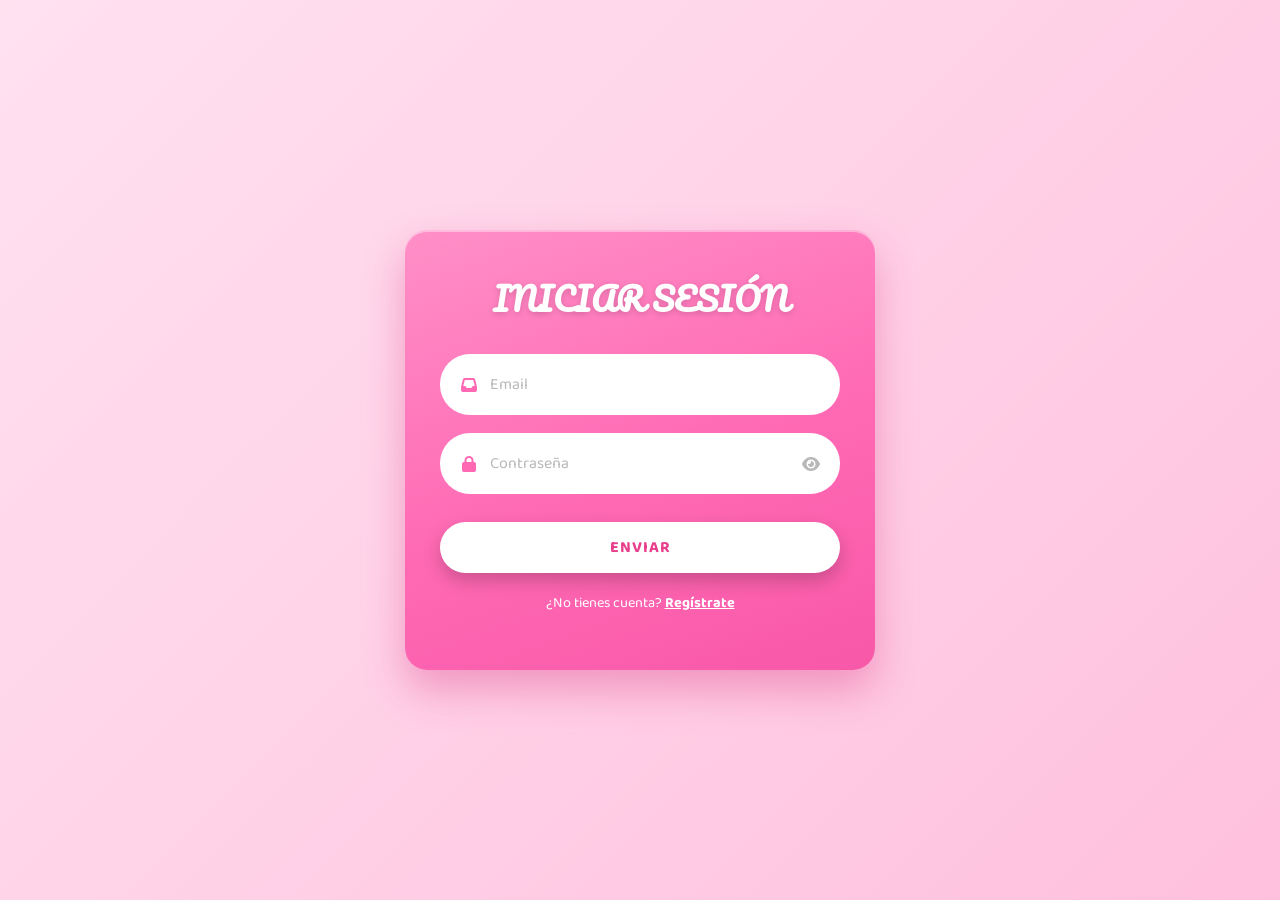
<file: Login/index.html>
<!DOCTYPE html>
<html lang="en">

<head>
    <meta charset="UTF-8">
    <meta name="viewport" content="width=device-width, initial-scale=1.0">
    <title>Formulario cliente</title>
    <link rel="preconnect" href="https://fonts.googleapis.com">
    <link href="https://fonts.googleapis.com/css2?family=Pacifico&family=Baloo+2:wght@400;600;700&display=swap"
        rel="stylesheet">
    <link rel="stylesheet" href="Styles/styles.css">
    <link rel="stylesheet" href="Styles/menu.css">
    <link rel="stylesheet" href="https://cdnjs.cloudflare.com/ajax/libs/font-awesome/6.5.0/css/all.min.css">
    <link href="https://fonts.googleapis.com/css2?family=Pacifico&family=Baloo+2:wght@400;600;700&family=Dancing+Script:wght@700&display=swap" rel="stylesheet">
</head>

<body>
    <div class="container">
        <a href="home.html" class="volver"><i class="fa-solid fa-arrow-left"></i> Volver</a>
        <h1>CLIENTE</h1>
        <p id="mensajeGuardado" class="mensaje-exito"></p>
        <form id="formulario" action="formulario">
            <input type="hidden" id="idCliente" name="idCliente">
            <div class="campo">
                <i class="fa-solid fa-user"></i>
                <input type="text" name="nombreCompleto" id="nombreCompleto" placeholder="Nombre completo">
            </div>
            <div class="campo">
                <i class="fa-solid fa-calendar"></i>
                <input type="date" name="fechaNacimiento" id="fechaNacimiento" placeholder="Fecha de nacimiento">
            </div>
            <div class="campo">
                <i class="fa-solid fa-inbox"></i>
                <input type="email" name="correo" id="correo" placeholder="Correo" readonly>
            </div>
            <div class="campo">
                <button type="submit">Guardar</button>
        </form>
    </div>

    <script src="Scrips/scrip.js"></script>
    <script src="Scrips/menu.js"></script>

</body>

</html>
</file>
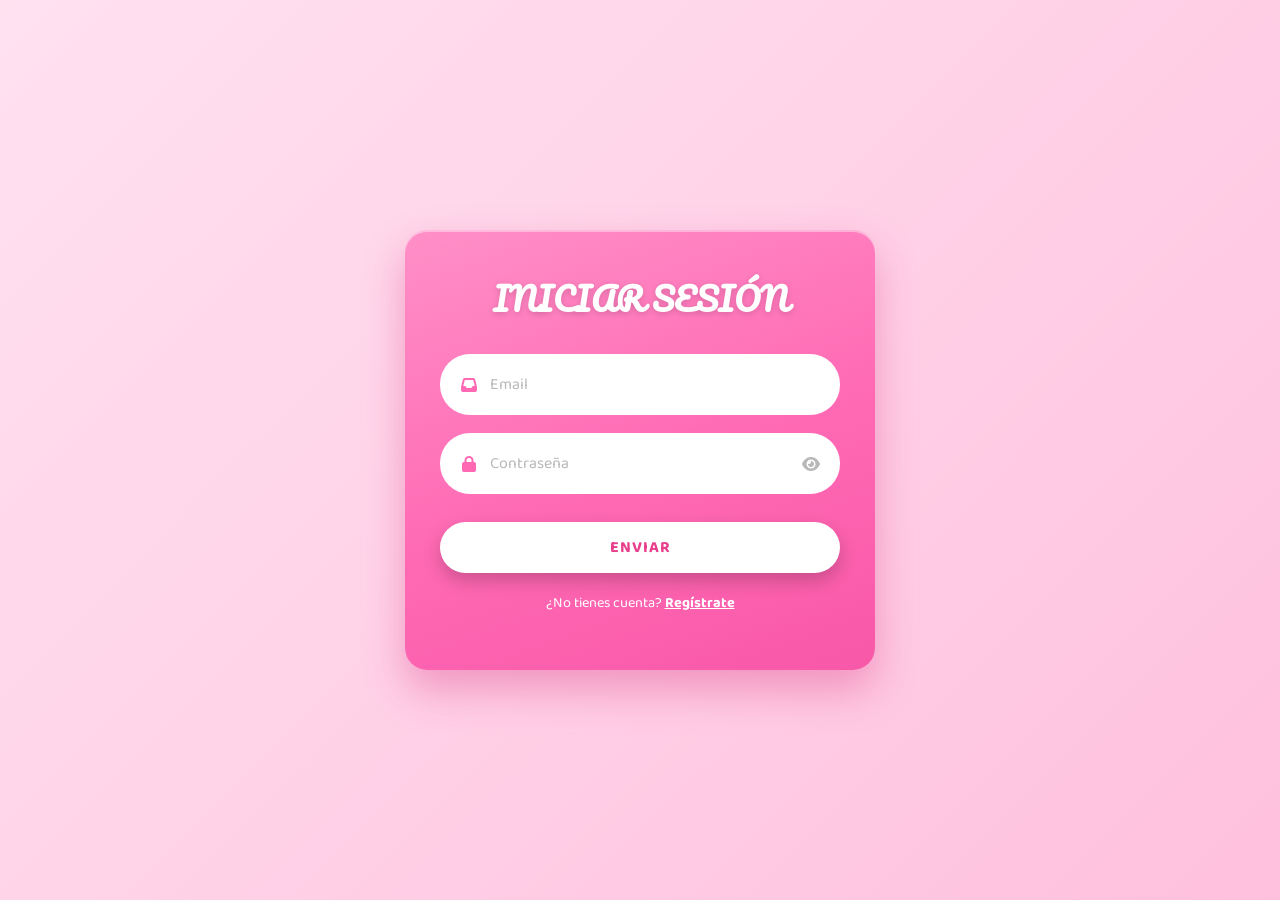
<file: Login/compra.html>
<!DOCTYPE html>
<html lang="es">

<head>
    <meta charset="UTF-8">
    <meta name="viewport" content="width=device-width, initial-scale=1.0">
    <title>Realizar Compra</title>
    <link rel="preconnect" href="https://fonts.googleapis.com">
    <link href="https://fonts.googleapis.com/css2?family=Pacifico&family=Baloo+2:wght@400;600;700&display=swap"
        rel="stylesheet">
    <link rel="stylesheet" href="Styles/compra.css">
    <link rel="stylesheet" href="Styles/menu.css">
    <link rel="stylesheet" href="https://cdnjs.cloudflare.com/ajax/libs/font-awesome/6.5.0/css/all.min.css">
    <link href="https://fonts.googleapis.com/css2?family=Pacifico&family=Baloo+2:wght@400;600;700&family=Dancing+Script:wght@700&display=swap" rel="stylesheet">
</head>

<body>
    <div class="container">
        <a href="home.html" class="volver"><i class="fa-solid fa-arrow-left"></i> Volver</a>
        <h1>NUEVA COMPRA</h1>
        <p id="mensajeGuardado" class="mensaje-exito"></p>

        <!-- Selección de producto -->
        <div class="seccion-productos">
            <h2>Productos disponibles</h2>
            <table id="tablaProductos">
                <thead>
                    <tr>
                        <th>Nombre</th>
                        <th>Descripción</th>
                        <th>Precio</th>
                        <th>Stock</th>
                        <th>Cantidad</th>
                        <th>Acción</th>
                    </tr>
                </thead>
                <tbody></tbody>
            </table>
        </div>

        <!-- Carrito / Detalle -->
        <div class="seccion-carrito">
            <h2>Detalle de la compra</h2>
            <table id="tablaCarrito">
                <thead>
                    <tr>
                        <th>Producto</th>
                        <th>Precio unit.</th>
                        <th>Cantidad</th>
                        <th>Subtotal</th>
                        <th>Acción</th>
                    </tr>
                </thead>
                <tbody></tbody>
            </table>
            <div class="total-carrito">
                <strong>Total: $<span id="totalCompra">0</span></strong>
            </div>
            <div class="acciones-compra">
                <button id="btnConfirmarCompra" class="btn-principal">Confirmar Compra</button>
                <button id="btnCancelarCompra" class="btn-secundario">Cancelar</button>
            </div>
        </div>
    </div>

    <script src="Scrips/compra.js"></script>
    <script src="Scrips/menu.js"></script>
</body>

</html>
</file>
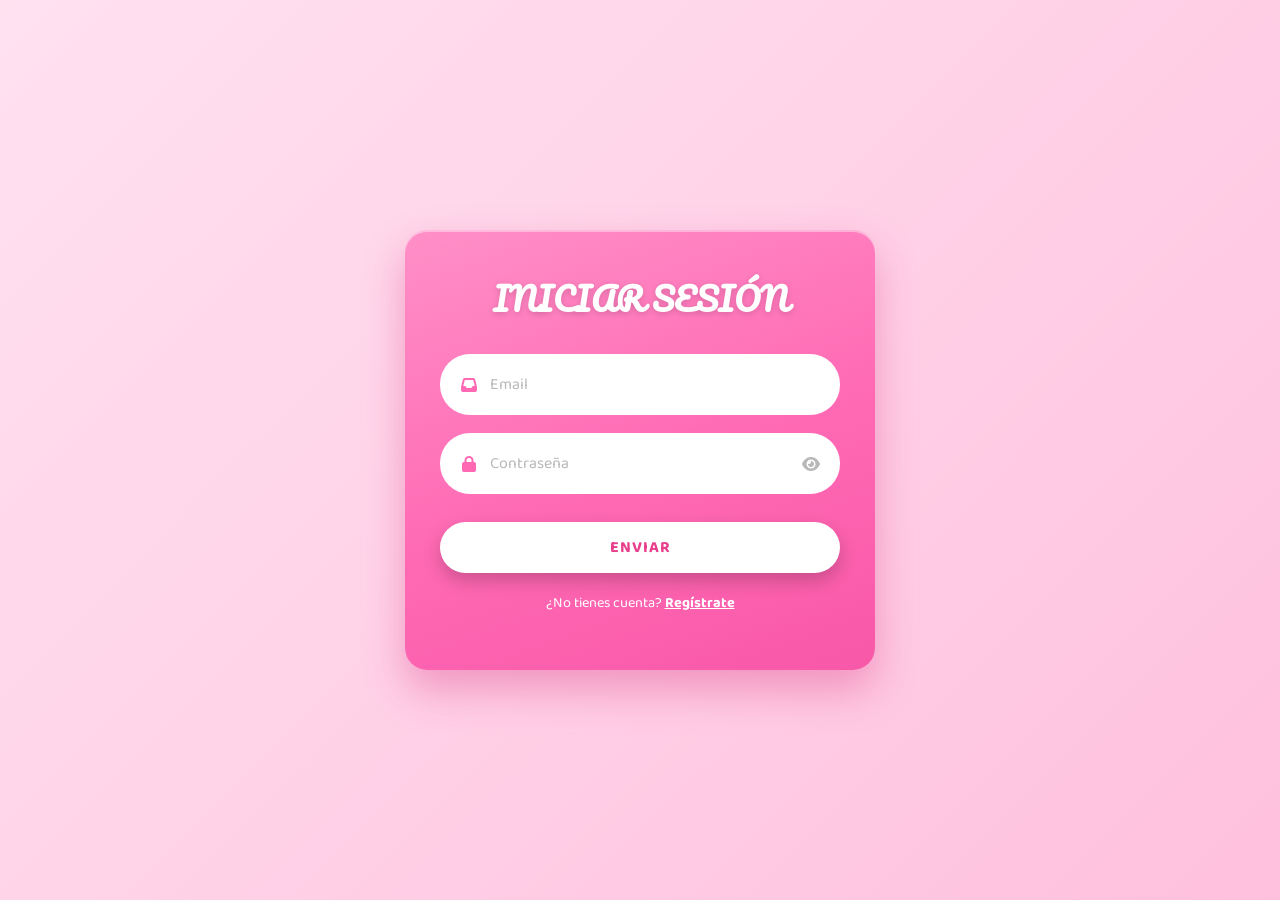
<file: Login/home.html>
<!DOCTYPE html>
<html lang="es">

<head>
    <meta charset="UTF-8">
    <meta name="viewport" content="width=device-width, initial-scale=1.0">
    <title>Home - BarbieShop</title>
    <link rel="preconnect" href="https://fonts.googleapis.com">
    <link
        href="https://fonts.googleapis.com/css2?family=Pacifico&family=Baloo+2:wght@400;600;700&family=Dancing+Script:wght@700&display=swap"
        rel="stylesheet">
    <link rel="stylesheet" href="Styles/menu.css">
    <link rel="stylesheet" href="Styles/home.css">
    <link rel="stylesheet" href="https://cdnjs.cloudflare.com/ajax/libs/font-awesome/6.5.0/css/all.min.css">
    <link href="https://fonts.googleapis.com/css2?family=Pacifico&family=Baloo+2:wght@400;600;700&family=Dancing+Script:wght@700&display=swap" rel="stylesheet">
</head>

<body class="home-page">
    <main class="home-contenido"></main>
    <script src="Scrips/menu.js"></script>
</body>

</html>
</file>
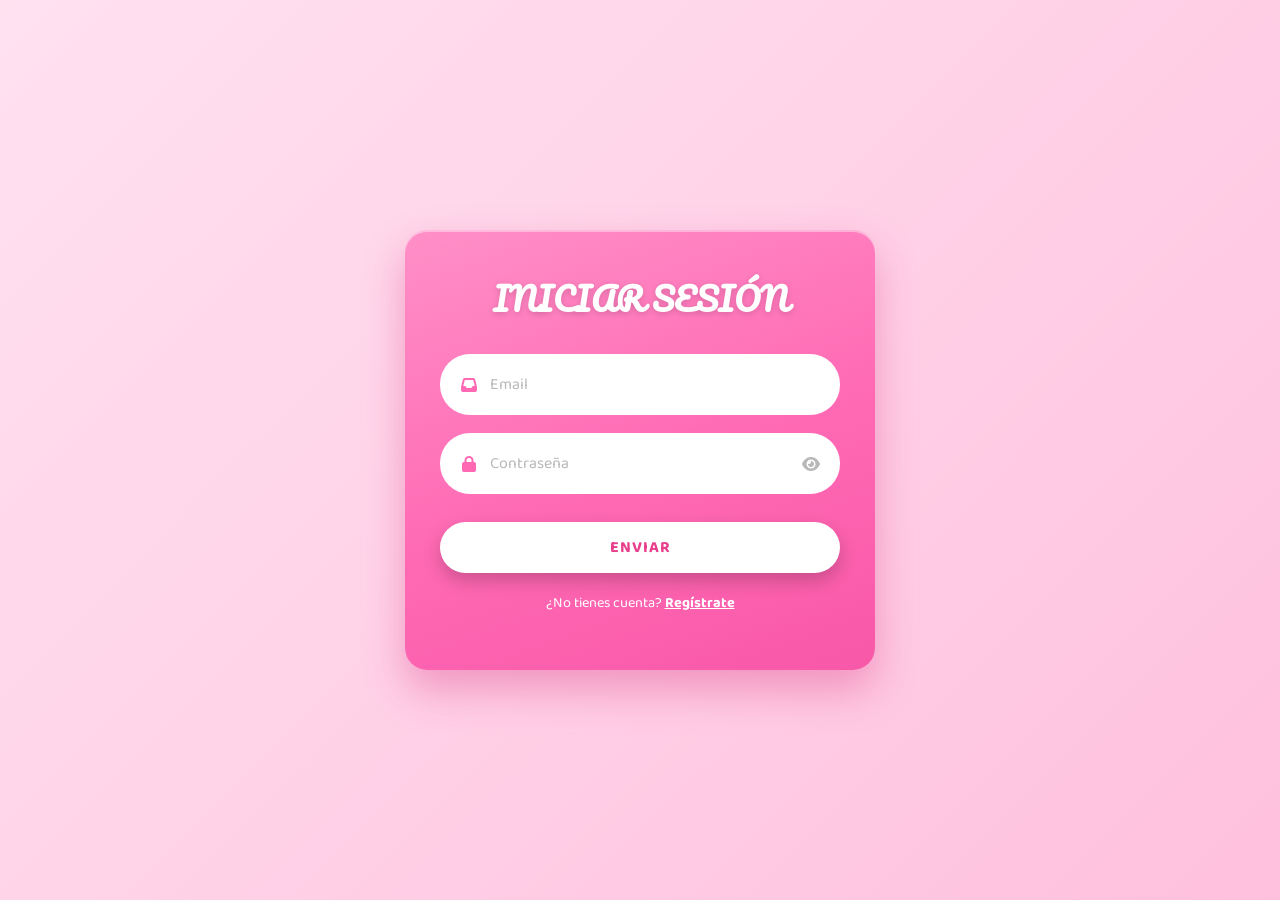
<file: Login/login.html>
<!DOCTYPE html>
<html lang="en">

<head>
    <meta charset="UTF-8">
    <meta name="viewport" content="width=device-width, initial-scale=1.0">
    <title>Formulario cliente</title>
    <link rel="preconnect" href="https://fonts.googleapis.com">
    <link href="https://fonts.googleapis.com/css2?family=Pacifico&family=Baloo+2:wght@400;600;700&display=swap"
        rel="stylesheet">
    <link rel="stylesheet" href="Styles/login.css">
    <link rel="stylesheet" href="https://cdnjs.cloudflare.com/ajax/libs/font-awesome/6.5.0/css/all.min.css">
    <link href="https://fonts.googleapis.com/css2?family=Pacifico&family=Baloo+2:wght@400;600;700&family=Dancing+Script:wght@700&display=swap" rel="stylesheet">
</head>

<body>
    <div class="container">
        <h1>INICIAR SESIÓN</h1>
        <form id="formulario" action="formulario">
            <div class="campo">
                <i class="fa-solid fa-inbox"></i>
                <input type="email" name="email" id="email" placeholder="Email">
            </div>
            <div class="campo">
                <i class="fa-solid fa-lock"></i>
                <input type="password" name="contraseña" id="contraseña" placeholder="Contraseña">
                <i class="fa-solid fa-eye" id="toggleContraseña"></i>
            </div>
            <button type="submit">Enviar</button>
        </form>
        <p class="enlace">¿No tienes cuenta? <a href="registro.html">Regístrate</a></p>
    </div>

    <script src="Scrips/login.js"></script>
</body>

</html>
</file>
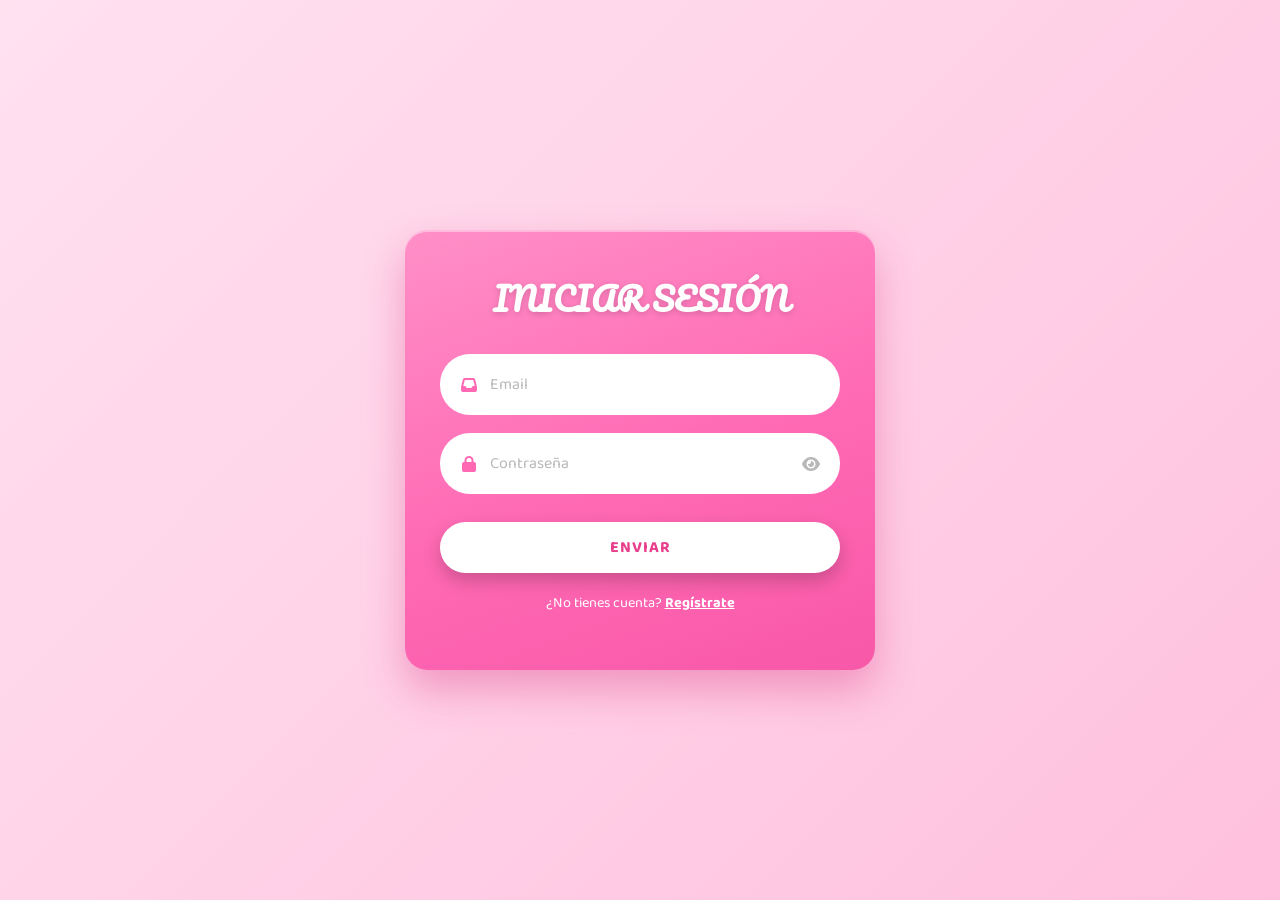
<file: Login/misCompras.html>
<!DOCTYPE html>
<html lang="es">

<head>
    <meta charset="UTF-8">
    <meta name="viewport" content="width=device-width, initial-scale=1.0">
    <title>Mis Compras</title>
    <link rel="preconnect" href="https://fonts.googleapis.com">
    <link href="https://fonts.googleapis.com/css2?family=Pacifico&family=Baloo+2:wght@400;600;700&display=swap"
        rel="stylesheet">
    <link rel="stylesheet" href="Styles/ventasRealizadas.css">
    <link rel="stylesheet" href="Styles/menu.css">
    <link rel="stylesheet" href="https://cdnjs.cloudflare.com/ajax/libs/font-awesome/6.5.0/css/all.min.css">
    <link href="https://fonts.googleapis.com/css2?family=Pacifico&family=Baloo+2:wght@400;600;700&family=Dancing+Script:wght@700&display=swap" rel="stylesheet">
</head>

<body>
    <div class="container">
        <a href="home.html" class="volver"><i class="fa-solid fa-arrow-left"></i> Volver</a>
        <h1>MIS COMPRAS</h1>
        <p id="mensajeGuardado" class="mensaje-exito"></p>

        <!-- Tabla de compras propias -->
        <table id="tablaVentas">
            <thead>
                <tr>
                    <th>ID</th>
                    <th>Fecha</th>
                    <th>Total</th>
                    <th>Acción</th>
                </tr>
            </thead>
            <tbody></tbody>
        </table>

        <div id="detalleVenta" class="detalle-venta" hidden>
            <h2>Detalle de la Compra <span id="idVentaDetalle"></span></h2>
            <table id="tablaDetalles">
                <thead>
                    <tr>
                        <th>Producto</th>
                        <th>Cantidad</th>
                        <th>Valor Unitario</th>
                        <th>Subtotal</th>
                    </tr>
                </thead>
                <tbody></tbody>
            </table>
            <div class="total-detalle">
                <strong>Total: $<span id="totalDetalle">0</span></strong>
            </div>
            <button id="btnCerrarDetalle" class="btn-secundario">Cerrar Detalle</button>
        </div>
    </div>

    <script src="Scrips/misCompras.js"></script>
    <script src="Scrips/menu.js"></script>
</body>

</html>
</file>
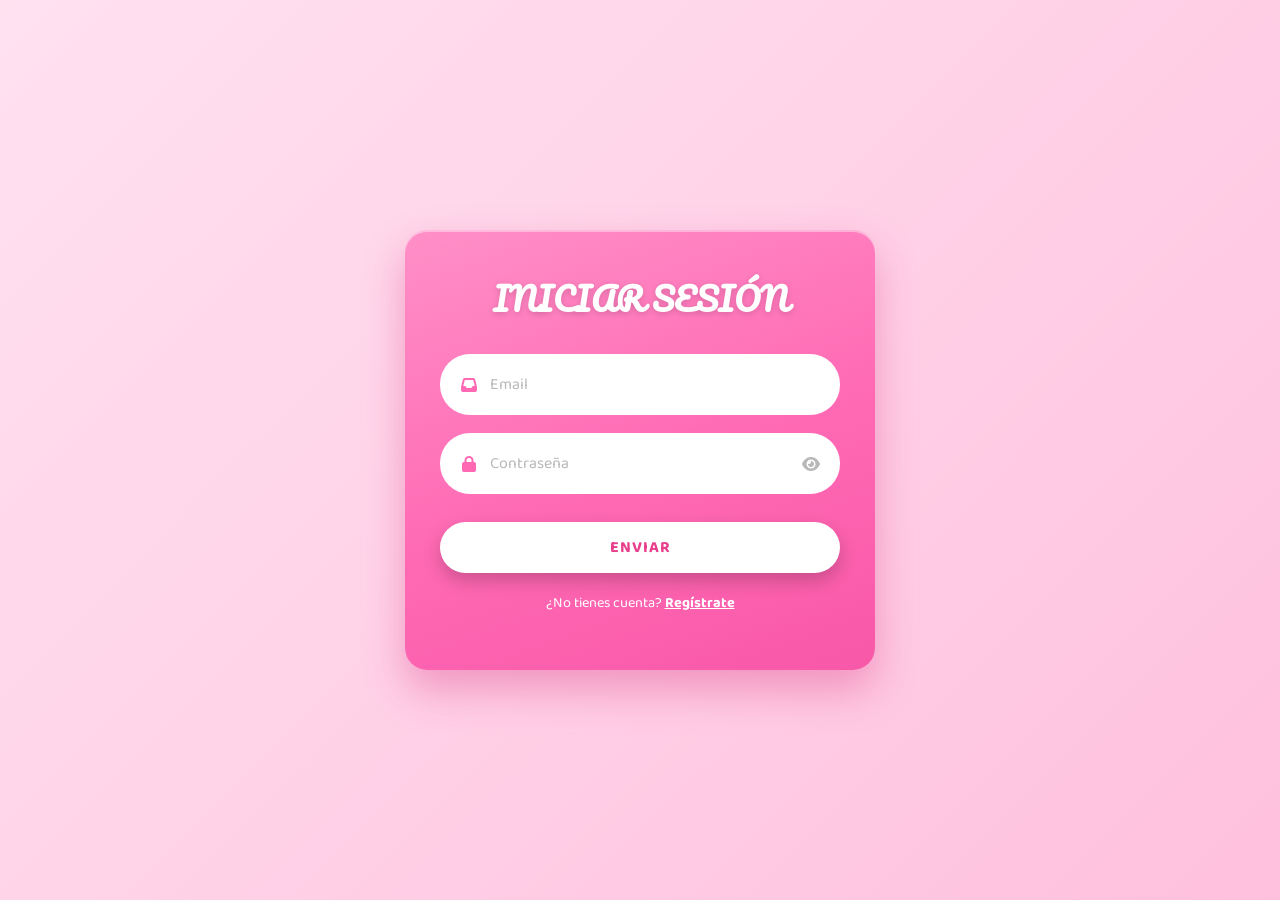
<file: Login/producto.html>
<!DOCTYPE html>
<html lang="en">

<head>
    <meta charset="UTF-8">
    <meta name="viewport" content="width=device-width, initial-scale=1.0">
    <title>Producto</title>
    <link rel="preconnect" href="https://fonts.googleapis.com">
    <link href="https://fonts.googleapis.com/css2?family=Pacifico&family=Baloo+2:wght@400;600;700&display=swap"
        rel="stylesheet">
    <link rel="stylesheet" href="Styles/producto.css">
    <link rel="stylesheet" href="Styles/menu.css">
    <link rel="stylesheet" href="https://cdnjs.cloudflare.com/ajax/libs/font-awesome/6.5.0/css/all.min.css">
    <link href="https://fonts.googleapis.com/css2?family=Pacifico&family=Baloo+2:wght@400;600;700&family=Dancing+Script:wght@700&display=swap" rel="stylesheet">
</head>

<body>
    <div class="container">
        <a href="home.html" class="volver"><i class="fa-solid fa-arrow-left"></i> Volver</a>
        <h1>PRODUCTO</h1>
        <p id="mensajeGuardado" class="mensaje-exito"></p>
        <form id="formulario" action="formulario">
            <input type="hidden" id="idProducto" name="idProducto">
            <div class="campo">
                <i class="fa-solid fa-box"></i>
                <input type="text" name="nombre" id="nombre" placeholder="Nombre">
            </div>
            <div class="campo">
                <i class="fa-solid fa-align-left"></i>
                <input type="text" name="descripcion" id="descripcion" placeholder="Descripción">
            </div>
            <div class="campo">
                <i class="fa-solid fa-cubes"></i>
                <input type="number" name="stock" id="stock" placeholder="Stock">
            </div>
            <div class="campo">
                <i class="fa-solid fa-tag"></i>
                <input type="number" name="precio" id="precio" placeholder="Precio">
            </div>
            <div class="acciones-form">
                <button type="submit" id="botonGuardar">Guardar</button>
                <button type="button" id="botonCancelar" class="secundario" hidden>Cancelar</button>
            </div>
        </form>

        <table id="tablaProductos">
            <thead>
                <tr>
                    <th>Id</th>
                    <th>Nombre</th>
                    <th>Descripción</th>
                    <th>Stock</th>
                    <th>Precio</th>
                    <th>Acciones</th>
                </tr>
            </thead>
            <tbody>
            </tbody>
        </table>
    </div>

    <script src="Scrips/producto.js"></script>
    <script src="Scrips/menu.js"></script>

</body>

</html>
</file>
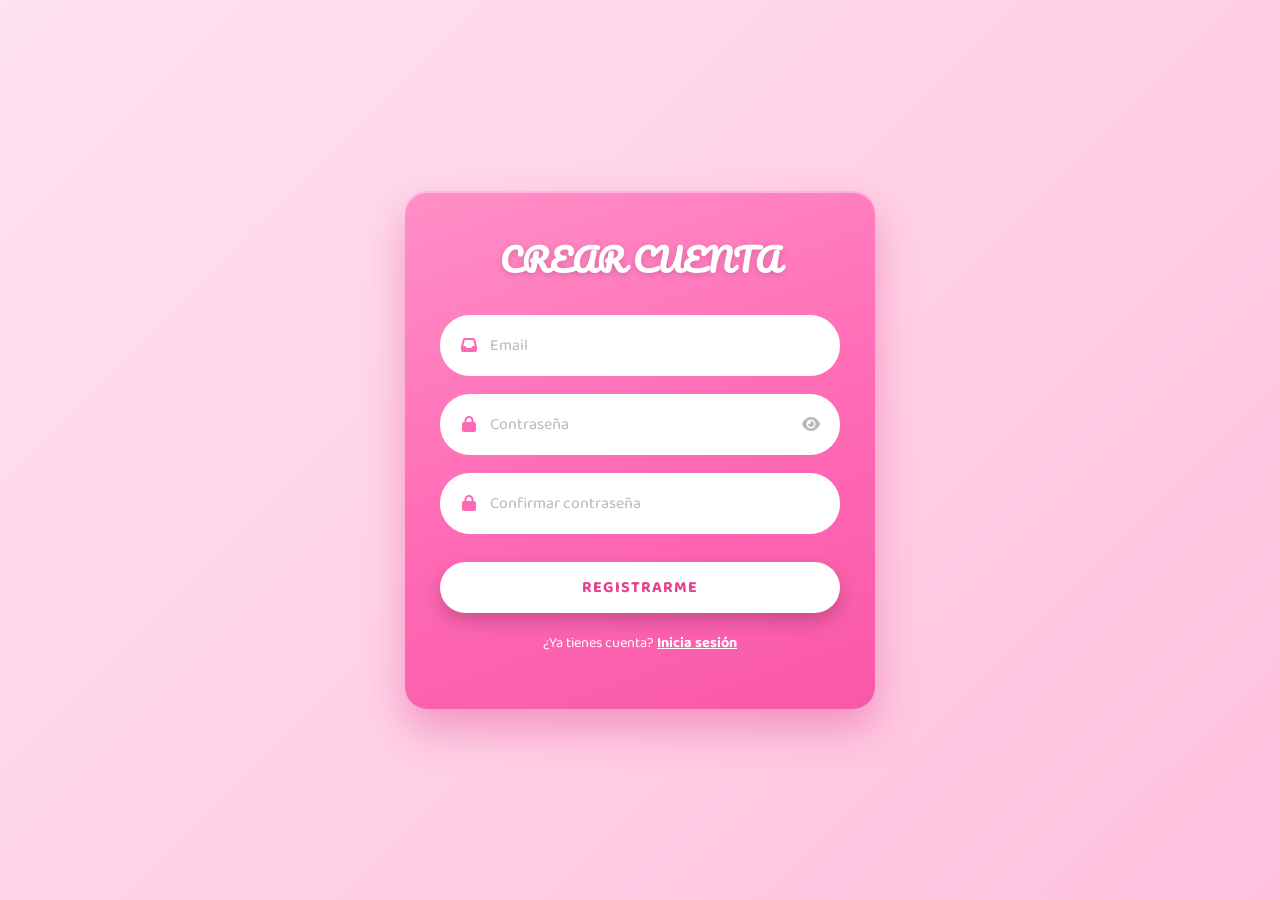
<file: Login/registro.html>
<!DOCTYPE html>
<html lang="en">

<head>
    <meta charset="UTF-8">
    <meta name="viewport" content="width=device-width, initial-scale=1.0">
    <title>Registro</title>
    <link rel="preconnect" href="https://fonts.googleapis.com">
    <link href="https://fonts.googleapis.com/css2?family=Pacifico&family=Baloo+2:wght@400;600;700&display=swap"
        rel="stylesheet">
    <link rel="stylesheet" href="Styles/login.css">
    <link rel="stylesheet" href="https://cdnjs.cloudflare.com/ajax/libs/font-awesome/6.5.0/css/all.min.css">
    <link href="https://fonts.googleapis.com/css2?family=Pacifico&family=Baloo+2:wght@400;600;700&family=Dancing+Script:wght@700&display=swap" rel="stylesheet">
</head>

<body>
    <div class="container">
        <h1>CREAR CUENTA</h1>
        <form id="formulario">
            <div class="campo">
                <i class="fa-solid fa-inbox"></i>
                <input type="email" id="email" placeholder="Email">
            </div>
            <div class="campo">
                <i class="fa-solid fa-lock"></i>
                <input type="password" id="contraseña" placeholder="Contraseña">
                <i class="fa-solid fa-eye" id="toggleContraseña"></i>
            </div>
            <div class="campo">
                <i class="fa-solid fa-lock"></i>
                <input type="password" id="confirmarContraseña" placeholder="Confirmar contraseña">
            </div>
            <button type="submit">Registrarme</button>
        </form>
        <p id="mensajeExito" class="mensaje-exito" hidden>
            Tu cuenta quedó registrada en estado <strong>Pendiente</strong>. Debe ser aprobada por un administrador
            antes de que puedas iniciar sesión.
        </p>
        <p class="enlace">¿Ya tienes cuenta? <a href="login.html">Inicia sesión</a></p>
    </div>

    <script src="Scrips/registro.js"></script>

</body>

</html>
</file>
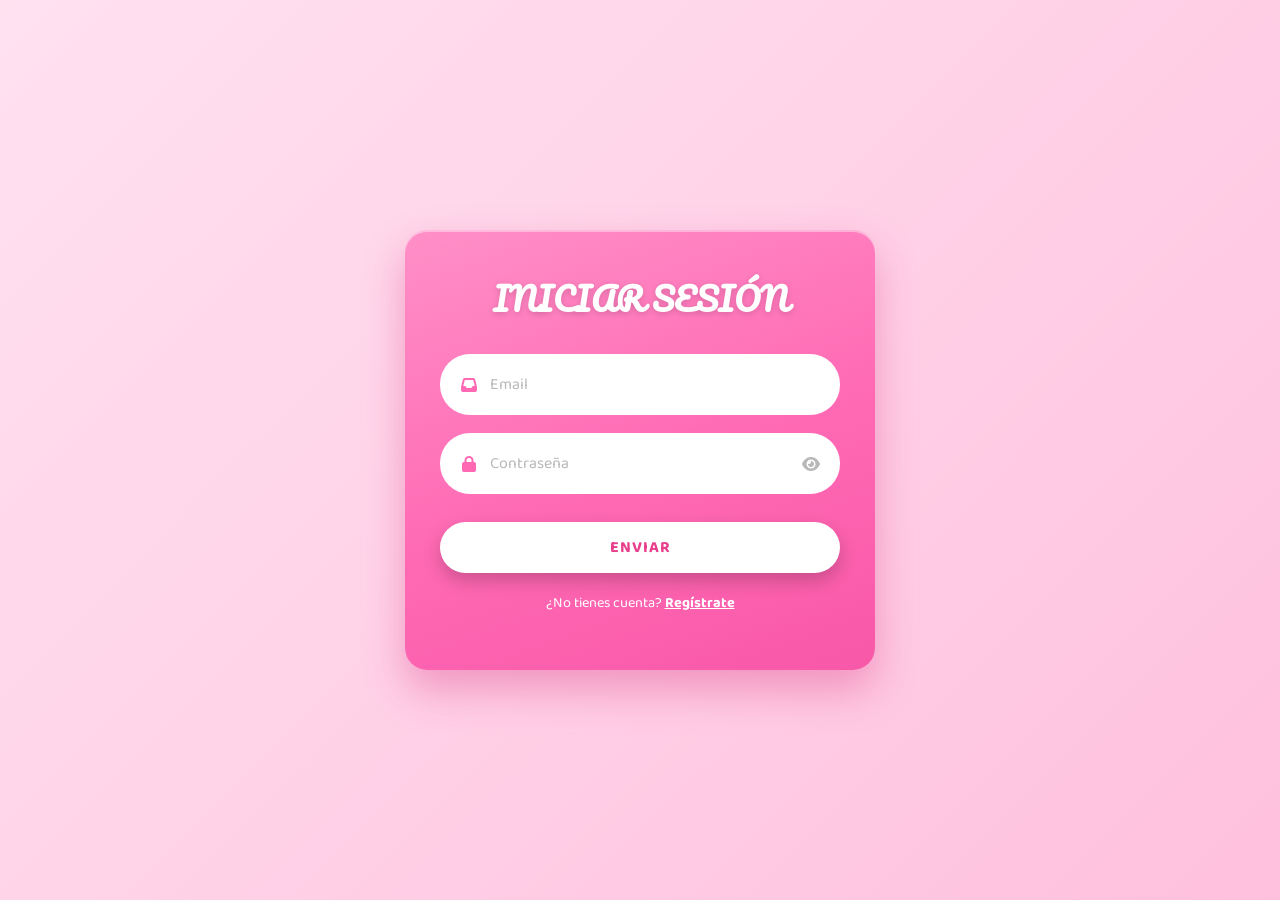
<file: Login/usuariosPendientes.html>
<!DOCTYPE html>
<html lang="en">

<head>
    <meta charset="UTF-8">
    <meta name="viewport" content="width=device-width, initial-scale=1.0">
    <title>Usuarios Pendientes</title>
    <link rel="preconnect" href="https://fonts.googleapis.com">
    <link href="https://fonts.googleapis.com/css2?family=Pacifico&family=Baloo+2:wght@400;600;700&display=swap"
        rel="stylesheet">
    <link rel="stylesheet" href="Styles/listaClientes.css">
    <link rel="stylesheet" href="Styles/menu.css">
    <link rel="stylesheet" href="https://cdnjs.cloudflare.com/ajax/libs/font-awesome/6.5.0/css/all.min.css">
    <link href="https://fonts.googleapis.com/css2?family=Pacifico&family=Baloo+2:wght@400;600;700&family=Dancing+Script:wght@700&display=swap" rel="stylesheet">
</head>

<body>
    <div class="container">
        <a href="home.html" class="volver"><i class="fa-solid fa-arrow-left"></i> Volver</a>
        <h1>USUARIOS PENDIENTES</h1>
        <p id="mensajeGuardado" class="mensaje-exito"></p>

        <table id="tablaPendientes">
            <thead>
                <tr>
                    <th>Correo</th>
                    <th>Rol a asignar</th>
                    <th>Acciones</th>
                </tr>
            </thead>
            <tbody>
            </tbody>
        </table>
    </div>

    <script src="Scrips/usuariosPendientes.js"></script>
    <script src="Scrips/menu.js"></script>

</body>

</html>
</file>
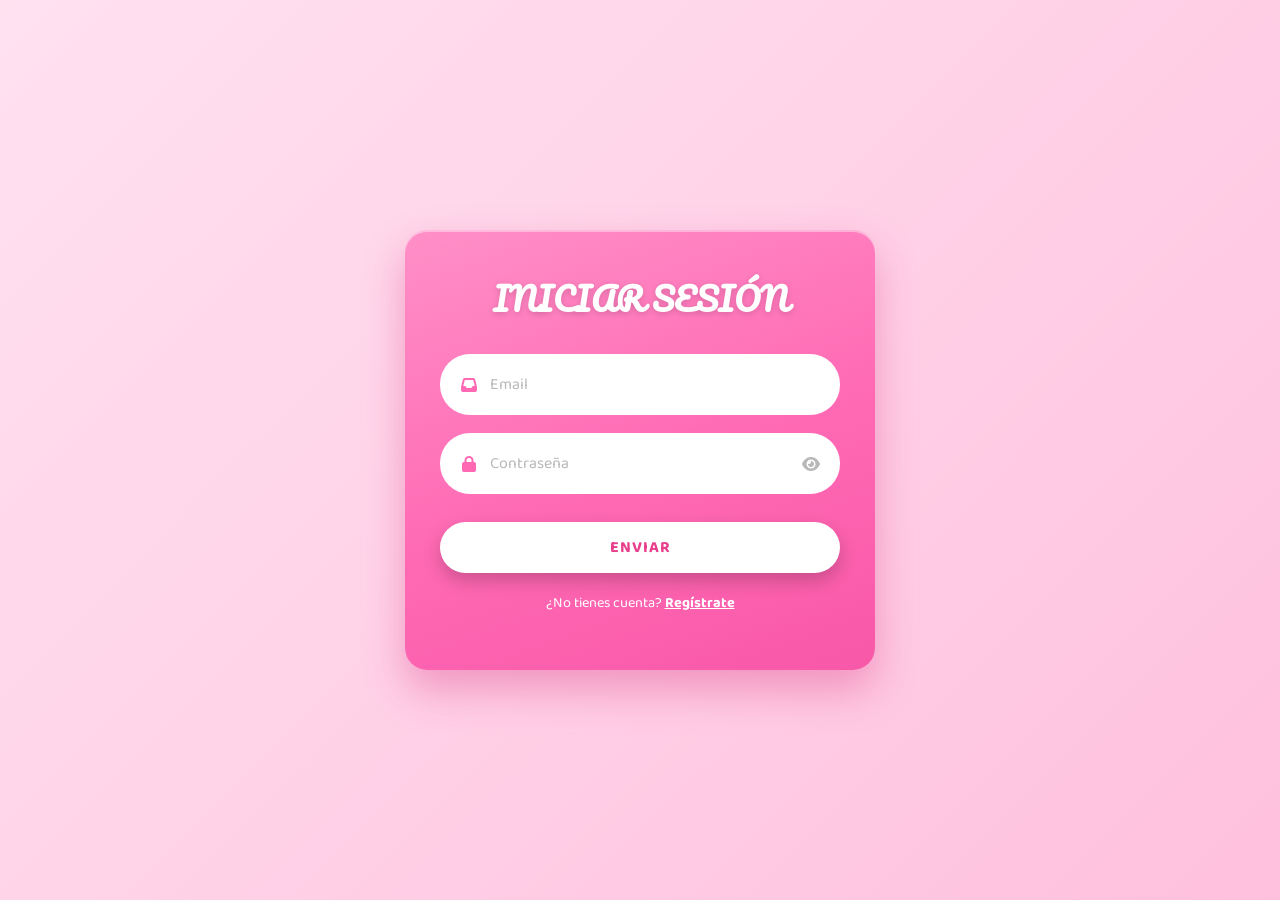
<file: Login/ventasRealizadas.html>
<!DOCTYPE html>
<html lang="es">

<head>
    <meta charset="UTF-8">
    <meta name="viewport" content="width=device-width, initial-scale=1.0">
    <title>Ventas Realizadas</title>
    <link rel="preconnect" href="https://fonts.googleapis.com">
    <link href="https://fonts.googleapis.com/css2?family=Pacifico&family=Baloo+2:wght@400;600;700&display=swap"
        rel="stylesheet">
    <link rel="stylesheet" href="Styles/ventasRealizadas.css">
    <link rel="stylesheet" href="Styles/menu.css">
    <link rel="stylesheet" href="https://cdnjs.cloudflare.com/ajax/libs/font-awesome/6.5.0/css/all.min.css">
    <link href="https://fonts.googleapis.com/css2?family=Pacifico&family=Baloo+2:wght@400;600;700&family=Dancing+Script:wght@700&display=swap" rel="stylesheet">
</head>

<body>
    <div class="container">
        <a href="home.html" class="volver"><i class="fa-solid fa-arrow-left"></i> Volver</a>
        <h1>VENTAS REALIZADAS</h1>
        <p id="mensajeGuardado" class="mensaje-exito"></p>

        <table id="tablaVentas">
            <thead>
                <tr>
                    <th>ID</th>
                    <th>Cliente</th>
                    <th>Fecha</th>
                    <th>Total</th>
                    <th>Acción</th>
                </tr>
            </thead>
            <tbody></tbody>
        </table>

        <div id="detalleVenta" class="detalle-venta" hidden>
            <h2>Detalle de la Compra <span id="idVentaDetalle"></span></h2>
            <table id="tablaDetalles">
                <thead>
                    <tr>
                        <th>Producto</th>
                        <th>Cantidad</th>
                        <th>Valor Unitario</th>
                        <th>Subtotal</th>
                    </tr>
                </thead>
                <tbody></tbody>
            </table>
            <div class="total-detalle">
                <strong>Total: $<span id="totalDetalle">0</span></strong>
            </div>
            <button id="btnCerrarDetalle" class="btn-secundario">Cerrar Detalle</button>
        </div>
    </div>

    <script src="Scrips/ventasRealizadas.js"></script>
    <script src="Scrips/menu.js"></script>
</body>

</html>
</file>
<file: Login/Styles/styles.css>
body {
    font-family: Arial, Helvetica, sans-serif;
    background: #ff69b4;

    display: flex;
    justify-content: center;
    align-items: center;

    min-height: 100vh;
    margin: 0%;
    padding: 20px;
    box-sizing: border-box;
}

.container {
    background: white   ;
    padding: 30px;
    border-radius: 10px;
    width: 400px;
    box-shadow: 0px 10px 20px rgba(0, 0, 0, 0.2);
}

.volver {
    display: inline-flex;
    align-items: center;
    gap: 6px;
    margin-bottom: 15px;
    color: #e0218a;
    text-decoration: none;
    font-weight: bold;
    font-size: 0.9rem;
    transition: color 0.2s ease;
}

.volver:hover {
    color: #ff69b4;
}

h1 {
    text-align: center;
    margin-bottom: 20px;
    font-family: 'Pacifico', cursive;
}

.mensaje-exito {
    display: none;
    text-align: center;
    background: #ffe1f0;
    color: #e0218a;
    border: 1px solid #ffb6da;
    border-radius: 6px;
    padding: 8px;
    margin: -8px 0 15px;
    font-size: 0.9rem;
    font-weight: bold;
    opacity: 0;
    transition: opacity 0.3s ease;
}

.mensaje-exito.visible {
    display: block;
    opacity: 1;
}

.campo {
    display: flex;
    align-items: center;
    margin-bottom: 15px;
    gap: 10px;
}

.campo input {
    flex: 1;
    padding: 8px;
    border-radius: 5px;
    border: 1px solid #ccc;

}

.campo input:focus {
    outline: none;
    border-color: #ff69b4;
    box-shadow: 0 0 0 2px rgba(177, 178, 249, 0.3);
}

.campo i {
    color: #e0218a;
    width: 16px;
}

.campo button {
    width: 100%;
    font-weight: bold;
}

button {
    padding: 10px;
    border: none;
    border-radius: 5px;
    background: #e0218a ;
    color: #0f0f0f;
    transition: background 0.2s ease;
    cursor: pointer;
}

button:hover { 
    background: #fd9ee1;
}
</file>
<file: Login/Styles/menu.css>
.menu-lateral {
    position: fixed;
    top: 0;
    left: 0;
    width: 260px;
    height: 100vh;
    background: #ffffff;
    border-right: 1px solid #e0e0e0;
    padding: 25px 18px;
    box-sizing: border-box;
    display: flex;
    flex-direction: column;
    overflow-y: auto;
    z-index: 100;
    box-shadow: 2px 0 8px rgba(0, 0, 0, 0.05);
    font-family: 'Baloo 2', sans-serif;
}

.menu-bienvenida {
    padding-bottom: 18px;
    margin-bottom: 15px;
    border-bottom: 2px solid #ffd6ec;
}

.menu-bienvenida-titulo {
    margin: 0;
    font-size: 0.75rem;
    color: #999;
    text-transform: uppercase;
    letter-spacing: 1px;
}

.menu-bienvenida-marca {
    margin: 4px 0 8px;
    font-family: 'Dancing Script', cursive;
    font-size: 2rem;
    font-weight: 700;
    color: #e0218a;
    letter-spacing: 1px;
    line-height: 1;
    transform: rotate(-3deg);
    transform-origin: left center;
}

.menu-bienvenida-nombre {
    margin: 6px 0 8px;
    font-size: 1.05rem;
    font-weight: 700;
    color: #444;
    word-break: break-word;
    line-height: 1.2;
}

.menu-bienvenida-rol {
    display: inline-block;
    font-size: 0.72rem;
    color: #ff69b4;
    background: #ffe1f0;
    padding: 3px 10px;
    border-radius: 12px;
    font-weight: 600;
}

.menu-lista {
    list-style: none;
    padding: 0;
    margin: 0;
    flex: 1;
}

.menu-lista li a {
    display: block;
    padding: 0.8rem 1.2rem;
    text-decoration: none;
    color: #444;
    font-weight: 500;
    font-size: 1rem;
    border-left: 3px solid transparent;
    border-radius: 8px;
    transition: all 0.2s ease;
    margin-bottom: 4px;
}

.menu-lista li a:hover,
.menu-lista li a.activo {
    background: #ffe0f0;
    color: #e0218a;
    border-left: 3px solid #ff69b4;
}

.menu-cerrar-sesion {
    width: 100%;
    padding: 12px;
    background: #fff0f4;
    color: #c0264d;
    border: 1px solid #f3b6c8;
    border-radius: 8px;
    font-weight: bold;
    font-size: 0.9rem;
    font-family: inherit;
    cursor: pointer;
    transition: background 0.2s ease;
    margin-top: 15px;
}

.menu-cerrar-sesion:hover {
    background: #ffd9e3;
}

body.con-menu {
    padding-left: 260px !important;
    box-sizing: border-box;
}
</file>
<file: Login/Styles/compra.css>
body {
    font-family: 'Baloo 2', Arial, Helvetica, sans-serif;
    background: #ff69b4;
    display: flex;
    justify-content: center;
    align-items: flex-start;
    min-height: 100vh;
    margin: 0;
    padding: 20px;
    box-sizing: border-box;
}

.container {
    background: white;
    padding: 30px;
    border-radius: 10px;
    width: 900px;
    max-width: 100%;
    box-shadow: 0px 10px 20px rgba(0, 0, 0, 0.2);
}

.volver {
    display: inline-flex;
    align-items: center;
    gap: 6px;
    margin-bottom: 15px;
    color: #e0218a;
    text-decoration: none;
    font-weight: bold;
    font-size: 0.9rem;
    transition: color 0.2s ease;
}

.volver:hover {
    color: #ff69b4;
}

h1 {
    text-align: center;
    margin-bottom: 20px;
    font-family: 'Pacifico', cursive;
    color: #e0218a;
}

h2 {
    font-size: 1.2rem;
    color: #e0218a;
    margin-top: 25px;
    margin-bottom: 10px;
    border-bottom: 2px solid #ffd6ec;
    padding-bottom: 5px;
}

.mensaje-exito {
    display: none;
    text-align: center;
    background: #ffe1f0;
    color: #e0218a;
    border: 1px solid #ffb6da;
    border-radius: 6px;
    padding: 8px;
    margin: -8px 0 15px;
    font-size: 0.9rem;
    font-weight: bold;
    opacity: 0;
    transition: opacity 0.3s ease;
}

.mensaje-exito.visible {
    display: block;
    opacity: 1;
}

table {
    width: 100%;
    border-collapse: collapse;
    font-size: 14px;
    margin-bottom: 10px;
}

th,
td {
    text-align: left;
    padding: 8px;
    border-bottom: 1px solid #eee;
}

th {
    color: #e0218a;
}

.acciones-tabla {
    display: flex;
    gap: 8px;
}

button {
    padding: 8px 14px;
    border: none;
    border-radius: 5px;
    font-weight: bold;
    cursor: pointer;
    transition: background 0.2s ease;
}

.btn-agregar {
    background: #e0218a;
    color: #fff;
}

.btn-agregar:hover {
    background: #fd9ee1;
}

.btn-eliminar {
    border: 1px solid #f3b6c8;
    background: #fff0f4;
    color: #c0264d;
}

.btn-eliminar:hover {
    background: #ffd9e3;
    border-color: #e88ba5;
}

.total-carrito {
    text-align: right;
    font-size: 1.2rem;
    margin: 15px 0;
    color: #e0218a;
}

.acciones-compra {
    display: flex;
    gap: 15px;
    justify-content: flex-end;
}

.btn-principal {
    background: #e0218a;
    color: #fff;
    padding: 12px 25px;
    font-size: 1rem;
}

.btn-principal:hover {
    background: #fd9ee1;
}

.btn-secundario {
    background: #f1f1f1;
    color: #555;
    padding: 12px 25px;
    font-size: 1rem;
}

.btn-secundario:hover {
    background: #e2e2e2;
}

input[type="number"] {
    width: 70px;
    padding: 5px;
    border: 1px solid #ccc;
    border-radius: 4px;
    text-align: center;
}

input[type="number"]:focus {
    outline: none;
    border-color: #ff69b4;
}
</file>
<file: Login/Styles/home.css>
body.home-page {
    margin: 0;
    font-family: 'Baloo 2', sans-serif;
    background-color: #ff69b4;
    min-height: 100vh;
}

body.home-page::before {
    content: '';
    position: fixed;
    top: 0;
    left: 260px;
    right: 0;
    bottom: 0;
    background-color: #f26bb0;
    background-image: url('../Img/barbie.jpg');
    background-size: contain;
    background-position: center;
    background-repeat: no-repeat;
    z-index: 0;
}

.home-contenido {
    position: relative;
    z-index: 1;
    min-height: 100vh;
}
</file>
<file: Login/Styles/login.css>
body {
    font-family: 'Baloo 2', Arial, Helvetica, sans-serif;
    background: linear-gradient(135deg, #ffe1f0 0%, #ffd3e8 45%, #ffc0dd 100%);

    display: flex;
    justify-content: center;
    align-items: center;

    min-height: 100vh;
    margin: 0%;
    padding: 20px;
    box-sizing: border-box;
}

.container {
    background: linear-gradient(160deg, #ff8fc7 0%, #ff69b4 55%, #f858a8 100%);
    padding: 40px 35px;
    border-radius: 22px;
    width: 400px;
    box-shadow: 0 20px 40px rgba(216, 42, 122, 0.35),
        0 2px 0 rgba(255, 255, 255, 0.4) inset;
    animation: aparecer 0.35s ease;
}

@keyframes aparecer {
    from {
        opacity: 0;
        transform: translateY(10px);
    }

    to {
        opacity: 1;
        transform: translateY(0);
    }
}

h1 {
    text-align: center;
    margin: 0 0 28px;
    font-family: 'Pacifico', cursive;
    font-size: 2rem;
    color: #fff;
    text-shadow: 0 2px 6px rgba(0, 0, 0, 0.15);
}

.campo {
    display: flex;
    align-items: center;
    margin-bottom: 18px;
    gap: 12px;
    background: #fff;
    border-radius: 30px;
    padding: 6px 18px;
    border: 2px solid transparent;
    transition: border-color 0.2s ease, box-shadow 0.2s ease, transform 0.15s ease;
}

.campo:focus-within {
    border-color: #fff;
    box-shadow: 0 6px 16px rgba(0, 0, 0, 0.15);
    transform: translateY(-1px);
}

.campo i {
    color: #ff69b4;
    width: 18px;
    text-align: center;
    font-size: 1rem;
}

.campo i#toggleContraseña {
    cursor: pointer;
    color: #b8b8b8;
    transition: color 0.15s ease;
}

.campo i#toggleContraseña:hover {
    color: #ff69b4;
}

.campo input,
.campo select {
    flex: 1;
    padding: 10px 0;
    border: none;
    font-family: inherit;
    font-size: 1rem;
    background: transparent;
    color: #333;
}

.campo input::placeholder {
    color: #b8b8b8;
}

.campo input:focus,
.campo select:focus {
    outline: none;
}

button {
    width: 100%;
    margin-top: 10px;
    padding: 13px;
    border: none;
    border-radius: 30px;
    background: #fff;
    color: #e83e8c;
    font-family: inherit;
    font-size: 1rem;
    font-weight: 700;
    letter-spacing: 1px;
    text-transform: uppercase;
    box-shadow: 0 8px 18px rgba(0, 0, 0, 0.2);
    transition: transform 0.15s ease, box-shadow 0.15s ease, background 0.25s ease, color 0.25s ease;
    cursor: pointer;
}

button:hover {
    background: linear-gradient(135deg, #ffb6da 0%, #ff4fa3 100%);
    color: #fff;
    transform: translateY(-2px);
    box-shadow: 0 12px 22px rgba(0, 0, 0, 0.25);
}

button:active {
    transform: translateY(0);
    box-shadow: 0 4px 10px rgba(0, 0, 0, 0.2);
}

.enlace {
    text-align: center;
    margin-top: 18px;
    color: #fff;
    font-size: 0.9rem;
}

.enlace a {
    color: #fff;
    font-weight: 700;
    text-decoration: underline;
}

.mensaje-exito {
    text-align: center;
    background: #fff;
    color: #e0218a;
    border-radius: 12px;
    padding: 14px;
    margin: 4px 0 0;
    font-size: 0.9rem;
    line-height: 1.4;
}
</file>
<file: Login/Styles/ventasRealizadas.css>
body {
    font-family: 'Baloo 2', Arial, Helvetica, sans-serif;
    background: #ff69b4;
    display: flex;
    justify-content: center;
    align-items: flex-start;
    min-height: 100vh;
    margin: 0;
    padding: 20px;
    box-sizing: border-box;
}

.container {
    background: white;
    padding: 30px;
    border-radius: 10px;
    width: 800px;
    max-width: 100%;
    box-shadow: 0px 10px 20px rgba(0, 0, 0, 0.2);
}

.volver {
    display: inline-flex;
    align-items: center;
    gap: 6px;
    margin-bottom: 15px;
    color: #e0218a;
    text-decoration: none;
    font-weight: bold;
    font-size: 0.9rem;
    transition: color 0.2s ease;
}

.volver:hover {
    color: #ff69b4;
}

h1 {
    text-align: center;
    margin-bottom: 20px;
    font-family: 'Pacifico', cursive;
    color: #e0218a;
}

h2 {
    font-size: 1.2rem;
    color: #e0218a;
    margin-top: 25px;
    margin-bottom: 10px;
    border-bottom: 2px solid #ffd6ec;
    padding-bottom: 5px;
}

.mensaje-exito {
    display: none;
    text-align: center;
    background: #ffe1f0;
    color: #e0218a;
    border: 1px solid #ffb6da;
    border-radius: 6px;
    padding: 8px;
    margin: -8px 0 15px;
    font-size: 0.9rem;
    font-weight: bold;
    opacity: 0;
    transition: opacity 0.3s ease;
}

.mensaje-exito.visible {
    display: block;
    opacity: 1;
}

table {
    width: 100%;
    border-collapse: collapse;
    font-size: 14px;
    margin-bottom: 10px;
}

th,
td {
    text-align: left;
    padding: 8px;
    border-bottom: 1px solid #eee;
}

th {
    color: #e0218a;
}

.acciones-tabla {
    display: flex;
    gap: 8px;
}

button {
    padding: 8px 14px;
    border: none;
    border-radius: 5px;
    font-weight: bold;
    cursor: pointer;
    transition: background 0.2s ease;
}

.btn-ver {
    background: #e0218a;
    color: #fff;
}

.btn-ver:hover {
    background: #fd9ee1;
}

.btn-secundario {
    background: #f1f1f1;
    color: #555;
    padding: 10px 20px;
    font-size: 0.9rem;
    margin-top: 15px;
}

.btn-secundario:hover {
    background: #e2e2e2;
}

.detalle-venta {
    margin-top: 30px;
    padding: 20px;
    background: #fff5fa;
    border: 1px solid #ffd6ec;
    border-radius: 10px;
}

.total-detalle {
    text-align: right;
    font-size: 1.2rem;
    margin: 15px 0;
    color: #e0218a;
}
</file>
<file: Login/Styles/producto.css>
body {
    font-family: Arial, Helvetica, sans-serif;
    background: #ff69b4;

    display: flex;
    justify-content: center;
    align-items: center;

    min-height: 100vh;
    margin: 0%;
    padding: 20px;
    box-sizing: border-box;
}

.container {
    background: white;
    padding: 30px;
    border-radius: 10px;
    width: 520px;
    box-shadow: 0px 10px 20px rgba(0, 0, 0, 0.2);
}

.volver {
    display: inline-flex;
    align-items: center;
    gap: 6px;
    margin-bottom: 15px;
    color: #e0218a;
    text-decoration: none;
    font-weight: bold;
    font-size: 0.9rem;
    transition: color 0.2s ease;
}

.volver:hover {
    color: #ff69b4;
}

h1 {
    text-align: center;
    margin-bottom: 20px;
    font-family: 'Pacifico', cursive;
}

.campo {
    display: flex;
    align-items: center;
    margin-bottom: 15px;
    gap: 10px;
}

.campo input {
    flex: 1;
    padding: 8px;
    border-radius: 5px;
    border: 1px solid #ccc;
}

.campo input:focus {
    outline: none;
    border-color: #ff69b4;
    box-shadow: 0 0 0 2px rgba(177, 178, 249, 0.3);
}

.campo i {
    color: #e0218a;
    width: 16px;
}

.campo button {
    width: 100%;
    font-weight: bold;
}

button {
    padding: 10px;
    border: none;
    border-radius: 5px;
    background: #e0218a;
    color: #0f0f0f;
    transition: background 0.2s ease;
    cursor: pointer;
}

button:hover {
    background: #fd9ee1;
}

.acciones-form {
    display: flex;
    gap: 10px;
}

.acciones-form button {
    flex: 1;
    font-weight: bold;
}

button.secundario {
    background: #f1f1f1;
    color: #555;
}

button.secundario:hover {
    background: #e2e2e2;
}

.mensaje-exito {
    display: none;
    text-align: center;
    background: #ffe1f0;
    color: #e0218a;
    border: 1px solid #ffb6da;
    border-radius: 6px;
    padding: 8px;
    margin: -8px 0 15px;
    font-size: 0.9rem;
    font-weight: bold;
    opacity: 0;
    transition: opacity 0.3s ease;
}

.mensaje-exito.visible {
    display: block;
    opacity: 1;
}

table {
    width: 100%;
    border-collapse: collapse;
    margin-top: 20px;
    font-size: 13px;
}

th, td {
    text-align: left;
    padding: 8px;
    border-bottom: 1px solid #eee;
}

th {
    color: #e0218a;
}

.acciones-tabla {
    display: flex;
    flex-wrap: nowrap;
    gap: 8px;
}

.btn-editar,
.btn-eliminar {
    padding: 6px 12px;
    font-size: 12px;
    font-weight: bold;
    border-radius: 5px;
    cursor: pointer;
    white-space: nowrap;
    transition: background 0.2s ease, border-color 0.2s ease;
}

.btn-editar {
    border: none;
    background: #e0218a;
    color: #fff;
}

.btn-editar:hover {
    background: #fd9ee1;
}

.btn-eliminar {
    border: 1px solid #f3b6c8;
    background: #fff0f4;
    color: #c0264d;
}

.btn-eliminar:hover {
    background: #ffd9e3;
    border-color: #e88ba5;
}
</file>
<file: Login/Styles/listaClientes.css>
body {
    font-family: Arial, Helvetica, sans-serif;
    background: #ff69b4;

    display: flex;
    justify-content: center;
    align-items: center;

    min-height: 100vh;
    margin: 0%;
    padding: 20px;
    box-sizing: border-box;
}

.container {
    background: white;
    padding: 30px;
    border-radius: 10px;
    width: 600px;
    box-shadow: 0px 10px 20px rgba(0, 0, 0, 0.2);
}

.volver {
    display: inline-flex;
    align-items: center;
    gap: 6px;
    margin-bottom: 15px;
    color: #e0218a;
    text-decoration: none;
    font-weight: bold;
    font-size: 0.9rem;
    transition: color 0.2s ease;
}

.volver:hover {
    color: #ff69b4;
}

h1 {
    text-align: center;
    margin-bottom: 20px;
    font-family: 'Pacifico', cursive;
}

.mensaje-exito {
    display: none;
    text-align: center;
    background: #ffe1f0;
    color: #e0218a;
    border: 1px solid #ffb6da;
    border-radius: 6px;
    padding: 8px;
    margin: -8px 0 15px;
    font-size: 0.9rem;
    font-weight: bold;
    opacity: 0;
    transition: opacity 0.3s ease;
}

.mensaje-exito.visible {
    display: block;
    opacity: 1;
}

.formulario-editar {
    background: #fff5fa;
    border: 1px solid #ffd6ec;
    border-radius: 10px;
    padding: 20px;
    margin-bottom: 20px;
}

.campo {
    display: flex;
    align-items: center;
    margin-bottom: 15px;
    gap: 10px;
}

.campo input {
    flex: 1;
    padding: 8px;
    border-radius: 5px;
    border: 1px solid #ccc;
}

.campo input:focus {
    outline: none;
    border-color: #ff69b4;
    box-shadow: 0 0 0 2px rgba(177, 178, 249, 0.3);
}

.campo i {
    color: #e0218a;
    width: 16px;
}

.acciones-form {
    display: flex;
    gap: 10px;
}

.acciones-form button {
    flex: 1;
    padding: 10px;
    border: none;
    border-radius: 5px;
    background: #e0218a;
    color: #0f0f0f;
    font-weight: bold;
    cursor: pointer;
    transition: background 0.2s ease;
}

.acciones-form button:hover {
    background: #fd9ee1;
}

.acciones-form button.secundario {
    background: #f1f1f1;
    color: #555;
}

.acciones-form button.secundario:hover {
    background: #e2e2e2;
}

table {
    width: 100%;
    border-collapse: collapse;
    font-size: 14px;
}

th, td {
    text-align: left;
    padding: 8px;
    border-bottom: 1px solid #eee;
}

th {
    color: #e0218a;
}

.acciones-tabla {
    display: flex;
    flex-wrap: nowrap;
    gap: 8px;
}

.btn-editar,
.btn-eliminar {
    padding: 6px 12px;
    font-size: 12px;
    font-weight: bold;
    border-radius: 5px;
    cursor: pointer;
    white-space: nowrap;
    transition: background 0.2s ease, border-color 0.2s ease;
}

.btn-editar {
    border: none;
    background: #e0218a;
    color: #fff;
}

.btn-editar:hover {
    background: #fd9ee1;
}

.btn-eliminar {
    border: 1px solid #f3b6c8;
    background: #fff0f4;
    color: #c0264d;
}

.btn-eliminar:hover {
    background: #ffd9e3;
    border-color: #e88ba5;
}
</file>
